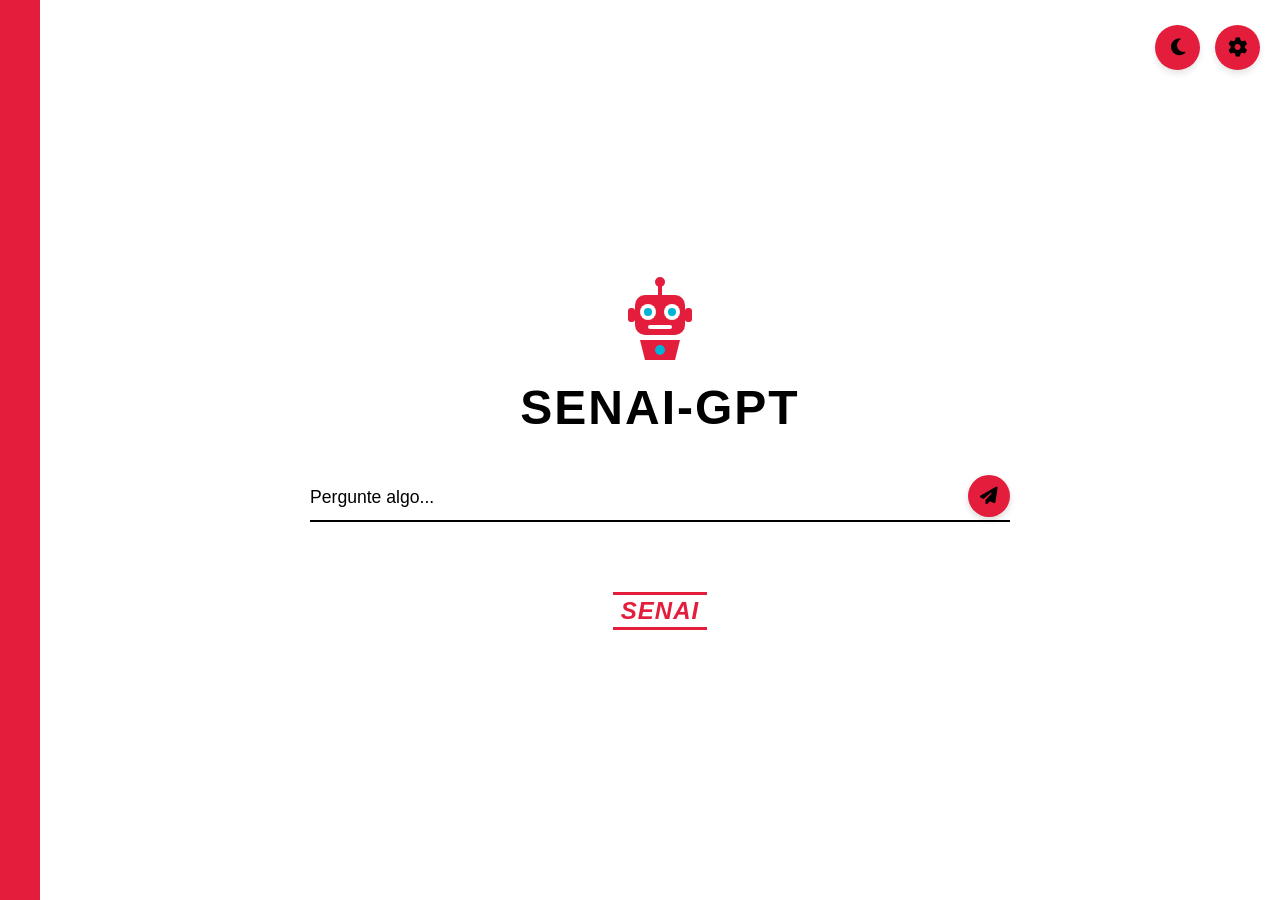
<file: Figma (Feito).html>
<!DOCTYPE html>
<html lang="pt-BR">
<head>
    <meta charset="UTF-8">
    <meta name="viewport" content="width=device-width, initial-scale=1.0">
    <title>SENAI-GPT</title>
    <!-- Ícones do FontAwesome -->
    <link rel="stylesheet" href="https://cdnjs.cloudflare.com/ajax/libs/font-awesome/6.4.0/css/all.min.css">
    <!-- Arquivo CSS Externo -->
    <link rel="stylesheet" href="style.css">
</head>
<body>

    <!-- Faixa Lateral Vermelha -->
    <div class="sidebar"></div>

    <!-- Container Conteúdo -->
    <div class="main-container">
        
        <!-- Botões do Canto Superior Direito -->
        <div class="top-controls">
            <!-- Botão Alternar Tema (Claro/Escuro) -->
            <button class="icon-btn" id="themeToggleBtn" title="Alternar Tema Claro/Escuro">
                <i class="fa-solid fa-moon"></i>
            </button>
            
            <!-- Botão de Configurações / Login -->
            <button class="icon-btn" id="loginBtn" title="Login / Configurações">
                <i class="fa-solid fa-gear"></i>
            </button>
        </div>

        <!-- Bloco Central -->
        <div class="content">
            <!-- SVG / Ilustração do Robô Vermelho -->
            <svg class="robot-avatar" viewBox="0 0 100 100" fill="none" xmlns="http://www.w3.org/2000/svg">
                <!-- Antena -->
                <line x1="50" y1="15" x2="50" y2="25" stroke="#E31D3B" stroke-width="4"/>
                <circle cx="50" cy="12" r="5" fill="#E31D3B"/>
                <!-- Cabeça -->
                <rect x="25" y="25" width="50" height="40" rx="10" fill="#E31D3B"/>
                <!-- Orelhas -->
                <rect x="18" y="38" width="7" height="14" rx="3" fill="#E31D3B"/>
                <rect x="75" y="38" width="7" height="14" rx="3" fill="#E31D3B"/>
                <!-- Olhos -->
                <circle cx="38" cy="42" r="8" fill="white"/>
                <circle cx="62" cy="42" r="8" fill="white"/>
                <circle cx="38" cy="42" r="4" fill="#00B4D8"/>
                <circle cx="62" cy="42" r="4" fill="#00B4D8"/>
                <!-- Boca -->
                <rect x="38" y="55" width="24" height="4" rx="2" fill="white"/>
                <!-- Corpo -->
                <path d="M 30 70 L 70 70 L 65 90 L 35 90 Z" fill="#E31D3B"/>
                <!-- Detalhe Peito -->
                <circle cx="50" cy="80" r="5" fill="#00B4D8"/>
            </svg>

            <!-- Título -->
            <h1 class="title">SENAI-GPT</h1>

            <!-- Input do Chat -->
            <div class="input-wrapper">
                <input type="text" id="userInput" class="chat-input" placeholder="Pergunte algo..." autocomplete="off">
                <button class="send-btn" id="sendBtn" title="Enviar">
                    <i class="fa-solid fa-paper-plane"></i>
                </button>
            </div>

            <!-- Logo SENAI -->
            <div class="senai-logo">
                SENAI
            </div>
        </div>
    </div>

    <!-- Modal de Login -->
    <div class="modal" id="loginModal">
        <div class="modal-content">
            <span class="close-modal" id="closeModal">&times;</span>
            <h2>Área de Login</h2>
            <form id="loginForm">
                <input type="email" placeholder="E-mail" required>
                <input type="password" placeholder="Senha" required>
                <button type="submit">Entrar</button>
            </form>
        </div>
    </div>

    <!-- JAVASCRIPT -->
    <script>
        const themeToggleBtn = document.getElementById('themeToggleBtn');
        const themeIcon = themeToggleBtn.querySelector('i');
        const loginBtn = document.getElementById('loginBtn');
        const loginModal = document.getElementById('loginModal');
        const closeModal = document.getElementById('closeModal');
        const sendBtn = document.getElementById('sendBtn');
        const userInput = document.getElementById('userInput');

        themeToggleBtn.addEventListener('click', () => {
            document.body.classList.toggle('dark-mode');

            if (document.body.classList.contains('dark-mode')) {
                themeIcon.classList.remove('fa-moon');
                themeIcon.classList.add('fa-sun');
            } else {
                themeIcon.classList.remove('fa-sun');
                themeIcon.classList.add('fa-moon');
            }
        });

        loginBtn.addEventListener('click', () => {
            loginModal.style.display = 'flex';
        });

        closeModal.addEventListener('click', () => {
            loginModal.style.display = 'none';
        });

        window.addEventListener('click', (event) => {
            if (event.target === loginModal) {
                loginModal.style.display = 'none';
            }
        });

        function sendMessage() {
            const text = userInput.value.trim();
            if (text !== '') {
                alert(`Mensagem enviada: "${text}"`);
                userInput.value = '';
            }
        }

        sendBtn.addEventListener('click', sendMessage);

        userInput.addEventListener('keypress', (e) => {
            if (e.key === 'Enter') {
                sendMessage();
            }
        });
    </script>
</body>
</html>
</file>
<file: style.css>
:root {
    --bg-color: #ffffff;
    --text-color: #000000;
    --sidebar-color: #e31d3b; 
    --input-border: #000000;
    --input-placeholder: #000000;
    --button-bg: #e31d3b;
    --button-text: #000000;
    --card-bg: #ffffff;
}

body.dark-mode {
    --bg-color: #363636;
    --text-color: #ffffff;
    --sidebar-color: #b0152c;
    --input-border: #555555;
    --input-placeholder: #aaaaaa;
    --button-bg: #b11a30;
    --button-text: #fcfcfc;
    --card-bg: #000000;
}

* {
    margin: 0;
    padding: 0;
    box-sizing: border-box;
    font-family: 'Segoe UI', Tahoma, Geneva, Verdana, sans-serif;
    transition: background-color 0.3s, color 0.3s;
}

body {
    background-color: var(--bg-color);
    color: var(--text-color);
    display: flex;
    min-height: 100vh;
    overflow-x: hidden;
}

.sidebar {
    width: 40px;
    background-color: var(--sidebar-color);
    height: 100vh;
    position: fixed;
    left: 0;
    top: 0;
}

.main-container {
    flex: 1;
    width: calc(100% - 40px);
    margin-left: 40px;
    display: flex;
    flex-direction: column;
    align-items: center;
    justify-content: center;
    padding: 20px;
    position: relative;
    min-height: 100vh;
    box-sizing: border-box;
}

.top-controls {
    position: absolute;
    top: 25px;
    right: 20px;
    display: flex;
    align-items: center;
    justify-content: flex-end;
    gap: 15px;
    max-width: calc(100% - 60px);
    z-index: 10;
}

.icon-btn {
    width: 45px;
    height: 45px;
    border-radius: 50%;
    background-color: var(--button-bg);
    color: var(--button-text);
    border: none;
    display: flex;
    align-items: center;
    justify-content: center;
    cursor: pointer;
    font-size: 1.2rem;
    box-shadow: 0 4px 6px rgba(0,0,0,0.1);
    transition: transform 0.2s, background-color 0.3s;
    flex-shrink: 0;
}

.icon-btn:hover {
    transform: scale(1.08);
}

.register-btn {
    padding: 0 18px;
    height: 45px;
    border-radius: 999px;
    background-color: var(--button-bg);
    color: var(--button-text);
    border: none;
    display: inline-flex;
    align-items: center;
    justify-content: center;
    cursor: pointer;
    font-size: 0.95rem;
    font-weight: 700;
    letter-spacing: 0.04em;
    text-transform: uppercase;
    box-shadow: 0 4px 6px rgba(0,0,0,0.1);
    transition: transform 0.2s, opacity 0.2s, background-color 0.3s;
    white-space: nowrap;
    flex-shrink: 0;
}

.register-btn:hover {
    transform: scale(1.04);
    opacity: 0.95;
}

.content {
    display: flex;
    flex-direction: column;
    align-items: center;
    width: 100%;
    max-width: 700px;
}

.chat-window {
    width: 100%;
    min-height: 120px;
    max-height: 260px;
    overflow-y: auto;
    display: flex;
    flex-direction: column;
    gap: 12px;
    margin-bottom: 20px;
    padding: 16px 12px;
    border-radius: 18px;
    background: rgba(255, 255, 255, 0.12);
}

.message {
    max-width: 75%;
    padding: 12px 16px;
    border-radius: 18px;
    word-break: break-word;
    line-height: 1.4;
    font-size: 1rem;
    box-shadow: 0 4px 10px rgba(0, 0, 0, 0.08);
}

.message.user {
    align-self: flex-end;
    background: var(--button-bg);
    color: white;
    border-bottom-right-radius: 6px;
}

.message.bot {
    align-self: flex-start;
    background: rgba(255, 255, 255, 0.85);
    color: #222;
    border-bottom-left-radius: 6px;
}

/* Imagem do Robô */
.robot-avatar {
    width: 100px;
    height: 100px;
    margin-bottom: 10px;
}

/* Título Principal */
.title {
    font-size: 3rem;
    font-weight: 800;
    letter-spacing: 2px;
    margin-bottom: 40px;
    text-align: center;
}

/* Área de Input */
.input-wrapper {
    width: 100%;
    display: flex;
    align-items: center;
    position: relative;
    margin-bottom: 50px;
}

.chat-input {
    width: 100%;
    padding: 12px 60px 12px 0;
    border: none;
    border-bottom: 2px solid var(--input-border);
    background: transparent;
    font-size: 1.1rem;
    color: var(--text-color);
    outline: none;
}

.chat-input::placeholder {
    color: var(--input-placeholder);
}

.send-btn {
    position: absolute;
    right: 0;
    bottom: 5px;
    width: 42px;
    height: 42px;
    border-radius: 50%;
    background-color: var(--button-bg);
    color: var(--button-text);
    border: none;
    cursor: pointer;
    display: flex;
    align-items: center;
    justify-content: center;
    font-size: 1.1rem;
    box-shadow: 0 3px 6px rgba(0,0,0,0.15);
}

.send-btn:hover {
    opacity: 0.9;
}

/* Logo SENAI Rodapé */
.senai-logo {
    font-weight: 900;
    font-style: italic;
    font-size: 1.5rem;
    color: var(--sidebar-color);
    letter-spacing: 1px;
    border-top: 3px solid var(--sidebar-color);
    border-bottom: 3px solid var(--sidebar-color);
    padding: 2px 8px;
    margin-top: 20px;
}

/* Modal de Login (Opcional) */
.modal {
    display: none;
    position: fixed;
    top: 0;
    left: 0;
    width: 100%;
    height: 100%;
    background: rgba(0, 0, 0, 0.6);
    justify-content: center;
    align-items: center;
    z-index: 1000;
}

.modal-content {
    background-color: var(--card-bg);
    padding: 30px;
    border-radius: 12px;
    width: 90%;
    max-width: 400px;
    box-shadow: 0 5px 15px rgba(0,0,0,0.3);
    text-align: center;
}

.modal-content h2 {
    margin-bottom: 20px;
}

.modal-content input {
    width: 100%;
    padding: 10px;
    margin-bottom: 15px;
    border: 1px solid var(--input-border);
    border-radius: 6px;
    background: transparent;
    color: var(--text-color);
}

.modal-content button {
    width: 100%;
    padding: 10px;
    background-color: var(--button-bg);
    color: white;
    border: none;
    border-radius: 6px;
    font-weight: bold;
    cursor: pointer;
}

.close-modal {
    float: right;
    cursor: pointer;
    font-size: 1.2rem;
}
</file>
